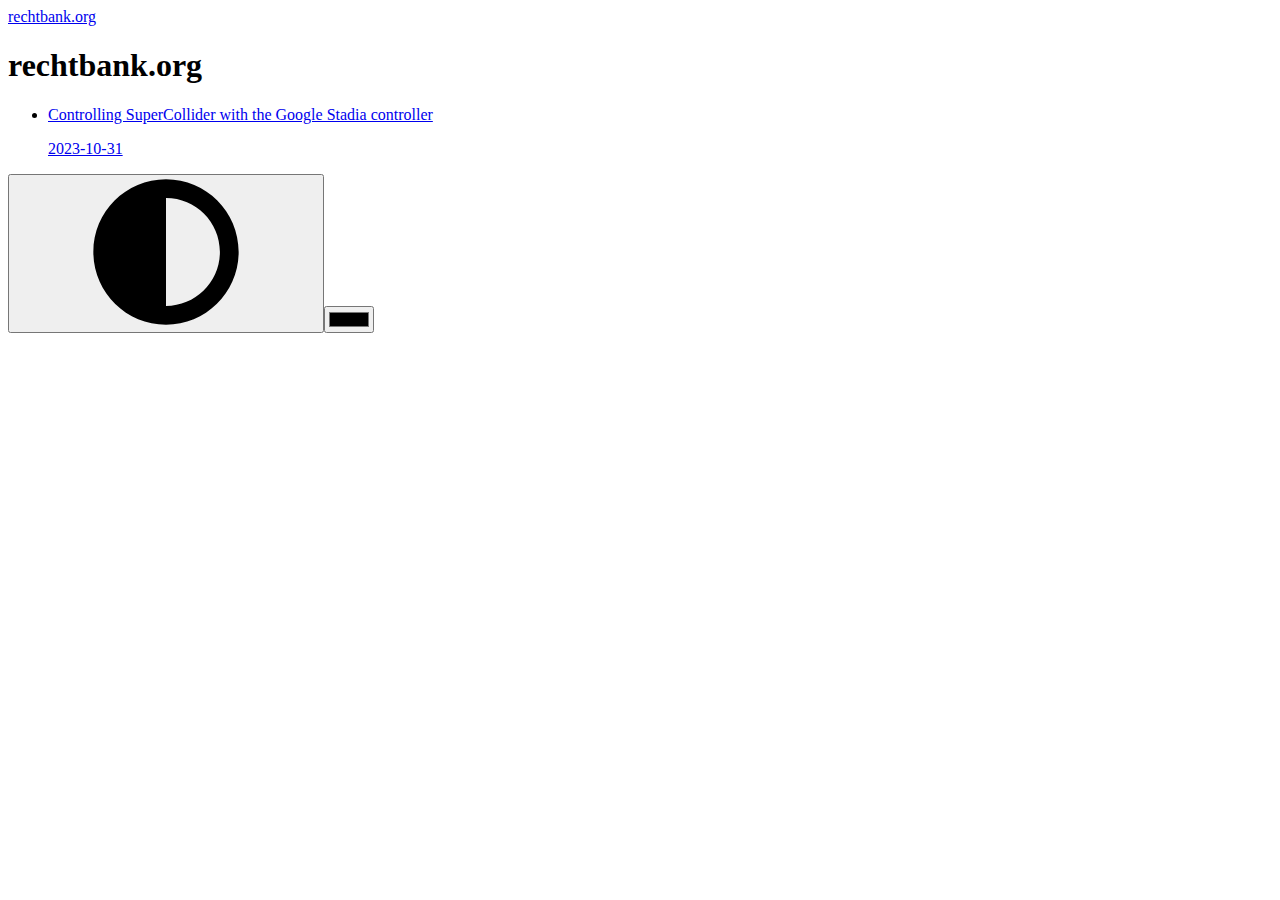
<file: index.html>
<!doctype html><html lang=en data-mode=light><head prefix="og: http://ogp.me/ns#"><meta charset=utf-8><meta name=viewport content="width=device-width,initial-scale=1"><meta name=generator content="Hugo 0.120.3"><meta name=theme content="Color Your World -- gitlab.com/rmaguiar/hugo-theme-color-your-world"><title>rechtbank.org</title>
<meta name=robots content="index follow"><meta property="og:site_name" content="rechtbank.org"><meta property="og:title" content="rechtbank.org"><meta property="og:url" content="https://rechtbank.org/"><meta property="og:type" content="website"><link rel=alternate type=application/rss+xml href=https://rechtbank.org/index.xml title=rechtbank.org><meta name=theme-color content="#222"><meta name=apple-mobile-web-app-capable content="yes"><meta name=apple-mobile-web-app-status-bar-style content="default"><script type=application/ld+json>{"@context":"https://schema.org","@type":"WebSite","url":"https://rechtbank.org","inLanguage":"en","name":"rechtbank.org","description":"","publisher":""}</script><link rel=stylesheet href=https://rechtbank.org/css/main.min.b150cc6f81019af72a304bebc491926a4a3823722366ae014ef294070cdb615e.css integrity="sha256-sVDMb4EBmvcqMEvrxJGSako4I3IjZq4BTvKUBwzbYV4=" crossorigin=anonymous><noscript><meta name=theme-color content="1dbc91" media="(prefers-color-scheme: dark)"><meta name=theme-color content="1f676b" media="(prefers-color-scheme: light)"><link rel=stylesheet href=https://rechtbank.org/css/noscript.min.c63aa197c1cdbb9146936f72b208955bb7257979da77fce3911555309716908d.css integrity="sha256-xjqhl8HNu5FGk29ysgiVW7cleXnad/zjkRVVMJcWkI0=" crossorigin=anonymous></noscript><link rel=preload href=/fonts/open-sans-v34-latin-700.woff2 as=font crossorigin=anonymous><link rel=preload href=/fonts/open-sans-v34-latin-italic.woff2 as=font crossorigin=anonymous><link rel=preload href=/fonts/open-sans-v34-latin-regular.woff2 as=font crossorigin=anonymous><link rel=preload href=/fonts/oswald-v29-latin-700.woff2 as=font crossorigin=anonymous><script src=https://rechtbank.org/js/main.e825f7044baffdc7a30a63e6a25f9fb77c953bb2609eb106c059c15274e099a5.js integrity="sha256-6CX3BEuv/cejCmPmol+ft3yVO7JgnrEGwFnBUnTgmaU=" crossorigin=anonymous></script></head><body><header><a href=/>rechtbank.org</a></header><div class=filler><main class=index><h1>rechtbank.org</h1><ul class=posts><li><a class=btn href=/posts/controlling-supercollider-with-the-google-stadia-controller/ title="Controlling SuperCollider with the Google Stadia controller (2023-10-31)"><p>Controlling SuperCollider with the Google Stadia controller</p><time datetime=2023-10-31>2023-10-31</time></a></li></ul></main></div><footer><div class=req-js><button class=outline-dashed title="Change to light/dark mode."><svg xmlns="http://www.w3.org/2000/svg" aria-hidden="true"><use xlink:href="/img/bundle.min.ae45e7a9a0a65150dd900a58f35fe84d.svg#adjust"/></svg></button><input class=outline-dashed type=color list=presets value=1f676b title="Change accent color." aria-label="Change accent color."><datalist id=presets><option value=1f676b><option value=1dbc91></datalist></div></footer></body></html>
</file>
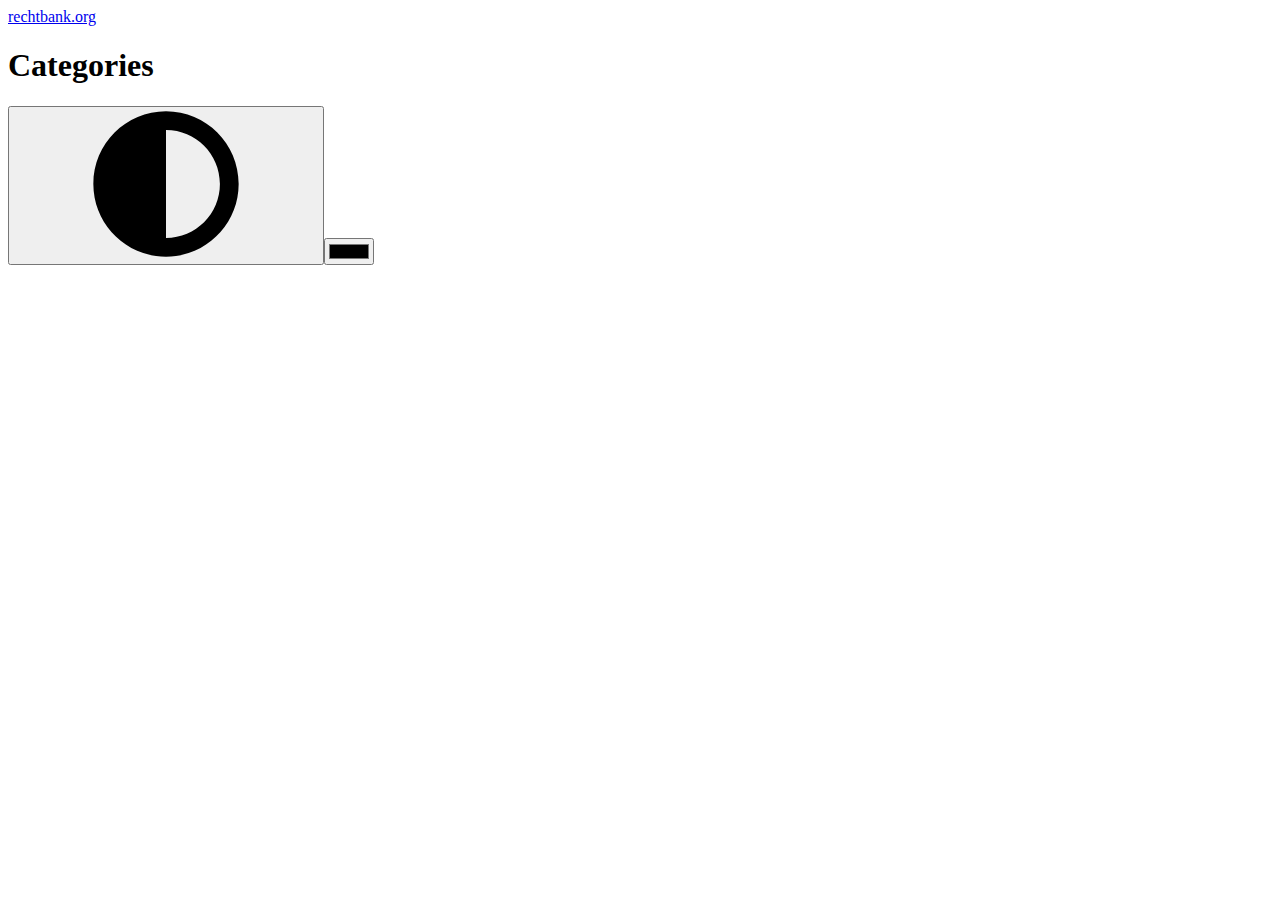
<file: categories/index.html>
<!doctype html><html lang=en data-mode=light><head prefix="og: http://ogp.me/ns#"><meta charset=utf-8><meta name=viewport content="width=device-width,initial-scale=1"><meta name=generator content="Hugo 0.120.3"><meta name=theme content="Color Your World -- gitlab.com/rmaguiar/hugo-theme-color-your-world"><title>Categories</title>
<meta name=description content="Page containing Categories."><meta name=robots content="index follow"><meta property="og:site_name" content="rechtbank.org"><meta property="og:title" content="Categories"><meta property="og:description" content="Page containing Categories."><meta property="og:url" content="https://rechtbank.org/categories/"><meta property="og:type" content="website"><link rel=alternate type=application/rss+xml href=https://rechtbank.org/categories/index.xml title=rechtbank.org><meta name=theme-color content="#222"><meta name=apple-mobile-web-app-capable content="yes"><meta name=apple-mobile-web-app-status-bar-style content="default"><script type=application/ld+json>{"@context":"https://schema.org","@type":"WebSite","url":"https://rechtbank.org","inLanguage":"en","name":"rechtbank.org","description":"","publisher":""}</script><link rel=stylesheet href=https://rechtbank.org/css/main.min.b150cc6f81019af72a304bebc491926a4a3823722366ae014ef294070cdb615e.css integrity="sha256-sVDMb4EBmvcqMEvrxJGSako4I3IjZq4BTvKUBwzbYV4=" crossorigin=anonymous><noscript><meta name=theme-color content="1dbc91" media="(prefers-color-scheme: dark)"><meta name=theme-color content="1f676b" media="(prefers-color-scheme: light)"><link rel=stylesheet href=https://rechtbank.org/css/noscript.min.c63aa197c1cdbb9146936f72b208955bb7257979da77fce3911555309716908d.css integrity="sha256-xjqhl8HNu5FGk29ysgiVW7cleXnad/zjkRVVMJcWkI0=" crossorigin=anonymous></noscript><link rel=preload href=/fonts/open-sans-v34-latin-700.woff2 as=font crossorigin=anonymous><link rel=preload href=/fonts/open-sans-v34-latin-italic.woff2 as=font crossorigin=anonymous><link rel=preload href=/fonts/open-sans-v34-latin-regular.woff2 as=font crossorigin=anonymous><link rel=preload href=/fonts/oswald-v29-latin-700.woff2 as=font crossorigin=anonymous><script src=https://rechtbank.org/js/main.e825f7044baffdc7a30a63e6a25f9fb77c953bb2609eb106c059c15274e099a5.js integrity="sha256-6CX3BEuv/cejCmPmol+ft3yVO7JgnrEGwFnBUnTgmaU=" crossorigin=anonymous></script></head><body><header><a href=/>rechtbank.org</a></header><div class=filler><main class=list><h1>Categories</h1><ul class=terms></ul></main></div><footer><div class=req-js><button class=outline-dashed title="Change to light/dark mode."><svg xmlns="http://www.w3.org/2000/svg" aria-hidden="true"><use xlink:href="/img/bundle.min.ae45e7a9a0a65150dd900a58f35fe84d.svg#adjust"/></svg></button><input class=outline-dashed type=color list=presets value=1f676b title="Change accent color." aria-label="Change accent color."><datalist id=presets><option value=1f676b><option value=1dbc91></datalist></div></footer></body></html>
</file>
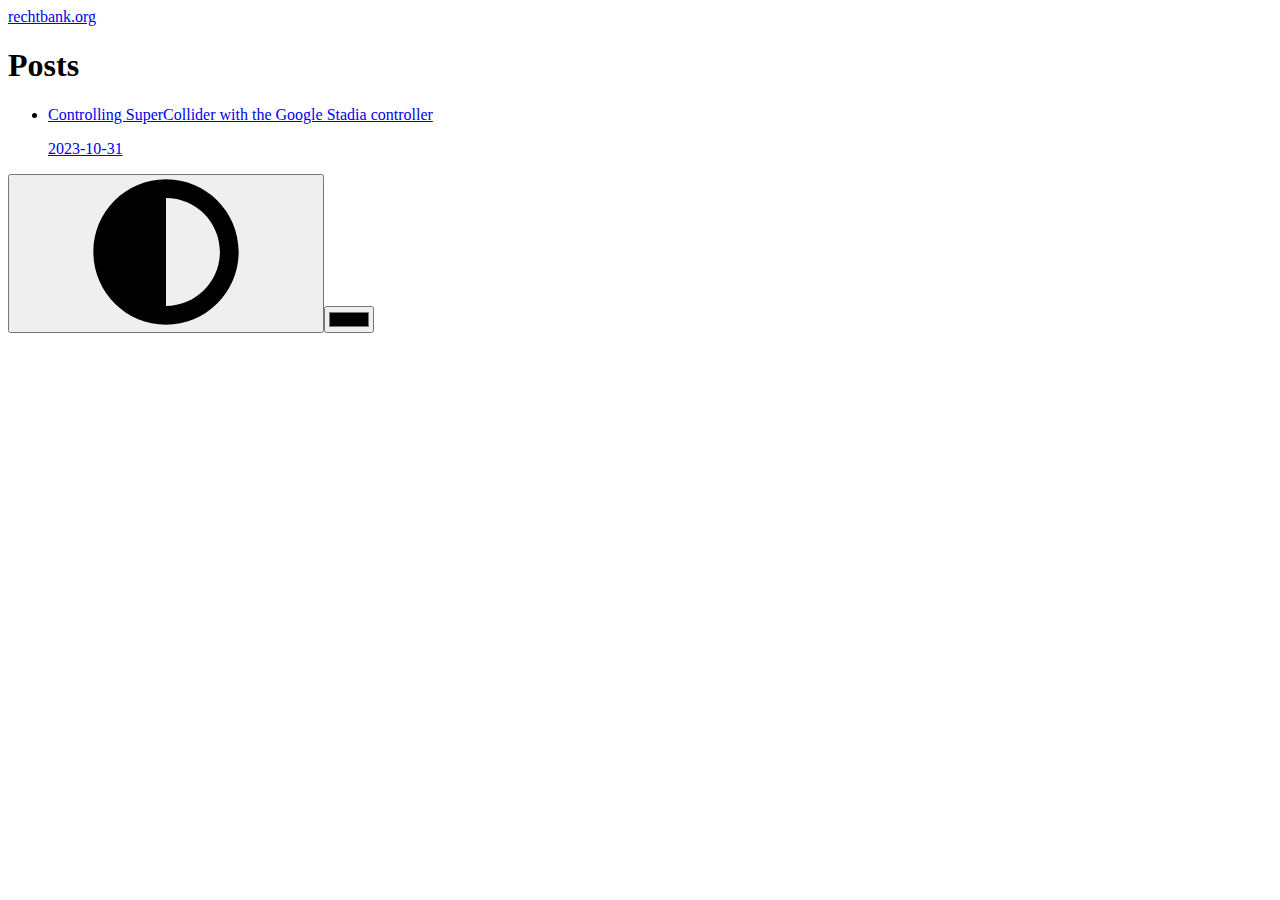
<file: posts/index.html>
<!doctype html><html lang=en data-mode=light><head prefix="og: http://ogp.me/ns#"><meta charset=utf-8><meta name=viewport content="width=device-width,initial-scale=1"><meta name=generator content="Hugo 0.120.3"><meta name=theme content="Color Your World -- gitlab.com/rmaguiar/hugo-theme-color-your-world"><title>Posts</title>
<meta name=robots content="index follow"><link rel=canonical href=https://rechtbank.org/posts/><meta property="og:site_name" content="rechtbank.org"><meta property="og:title" content="Posts"><meta property="og:url" content="https://rechtbank.org/posts/"><meta property="og:type" content="website"><link rel=alternate type=application/rss+xml href=https://rechtbank.org/posts/index.xml title=rechtbank.org><meta name=theme-color content="#222"><meta name=apple-mobile-web-app-capable content="yes"><meta name=apple-mobile-web-app-status-bar-style content="default"><script type=application/ld+json>{"@context":"https://schema.org","@type":"WebSite","url":"https://rechtbank.org","inLanguage":"en","name":"rechtbank.org","description":"","publisher":""}</script><link rel=stylesheet href=https://rechtbank.org/css/main.min.b150cc6f81019af72a304bebc491926a4a3823722366ae014ef294070cdb615e.css integrity="sha256-sVDMb4EBmvcqMEvrxJGSako4I3IjZq4BTvKUBwzbYV4=" crossorigin=anonymous><noscript><meta name=theme-color content="1dbc91" media="(prefers-color-scheme: dark)"><meta name=theme-color content="1f676b" media="(prefers-color-scheme: light)"><link rel=stylesheet href=https://rechtbank.org/css/noscript.min.c63aa197c1cdbb9146936f72b208955bb7257979da77fce3911555309716908d.css integrity="sha256-xjqhl8HNu5FGk29ysgiVW7cleXnad/zjkRVVMJcWkI0=" crossorigin=anonymous></noscript><link rel=preload href=/fonts/open-sans-v34-latin-700.woff2 as=font crossorigin=anonymous><link rel=preload href=/fonts/open-sans-v34-latin-italic.woff2 as=font crossorigin=anonymous><link rel=preload href=/fonts/open-sans-v34-latin-regular.woff2 as=font crossorigin=anonymous><link rel=preload href=/fonts/oswald-v29-latin-700.woff2 as=font crossorigin=anonymous><script src=https://rechtbank.org/js/main.e825f7044baffdc7a30a63e6a25f9fb77c953bb2609eb106c059c15274e099a5.js integrity="sha256-6CX3BEuv/cejCmPmol+ft3yVO7JgnrEGwFnBUnTgmaU=" crossorigin=anonymous></script></head><body><header><a href=/>rechtbank.org</a></header><div class=filler><main class=list><h1>Posts</h1><ul class=posts><li><a class=btn href=/posts/controlling-supercollider-with-the-google-stadia-controller/ title="Controlling SuperCollider with the Google Stadia controller (2023-10-31)"><p>Controlling SuperCollider with the Google Stadia controller</p><time datetime=2023-10-31>2023-10-31</time></a></li></ul></main></div><footer><div class=req-js><button class=outline-dashed title="Change to light/dark mode."><svg xmlns="http://www.w3.org/2000/svg" aria-hidden="true"><use xlink:href="/img/bundle.min.ae45e7a9a0a65150dd900a58f35fe84d.svg#adjust"/></svg></button><input class=outline-dashed type=color list=presets value=1f676b title="Change accent color." aria-label="Change accent color."><datalist id=presets><option value=1f676b><option value=1dbc91></datalist></div></footer></body></html>
</file>
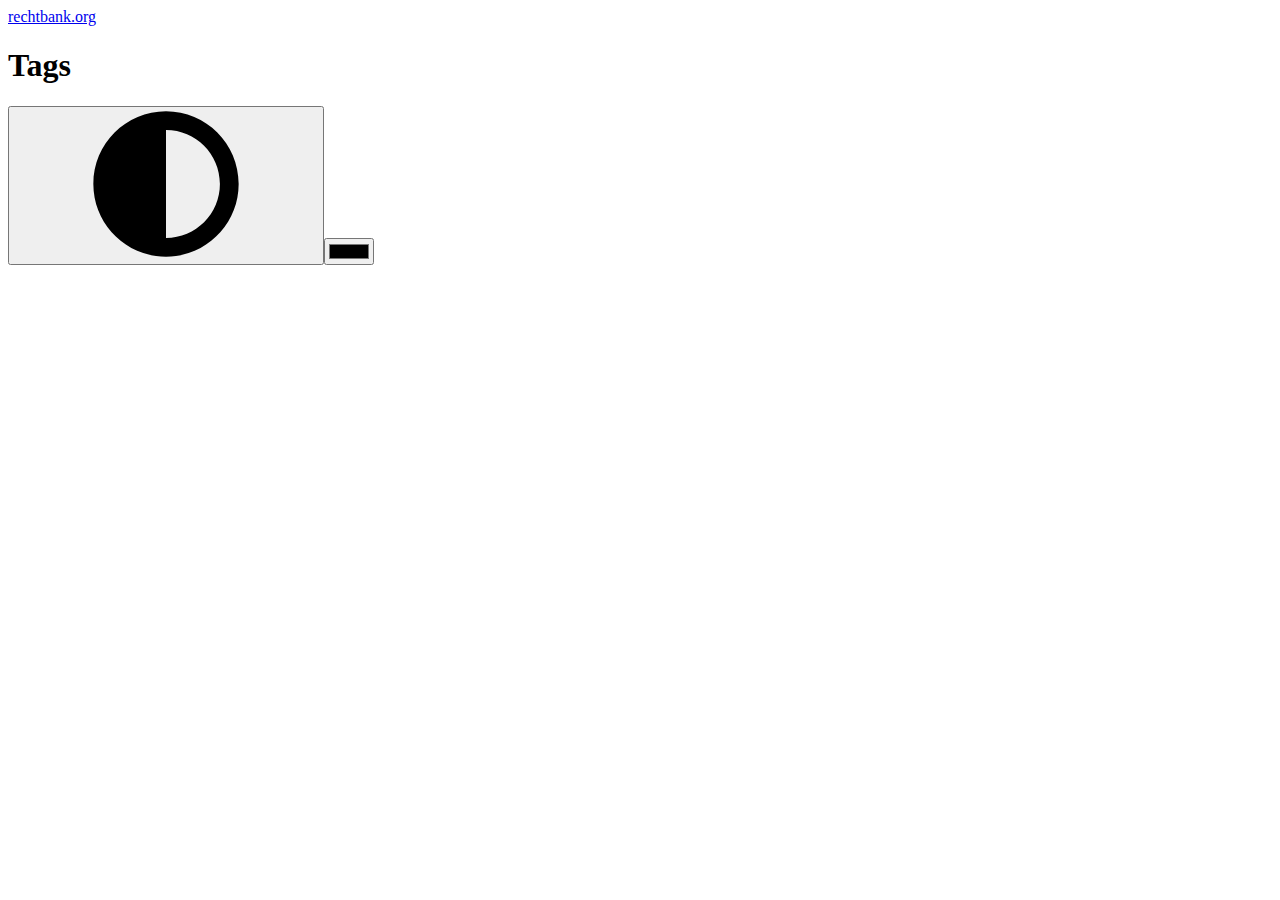
<file: tags/index.html>
<!doctype html><html lang=en data-mode=light><head prefix="og: http://ogp.me/ns#"><meta charset=utf-8><meta name=viewport content="width=device-width,initial-scale=1"><meta name=generator content="Hugo 0.120.3"><meta name=theme content="Color Your World -- gitlab.com/rmaguiar/hugo-theme-color-your-world"><title>Tags</title>
<meta name=description content="Page containing Tags."><meta name=robots content="index follow"><meta property="og:site_name" content="rechtbank.org"><meta property="og:title" content="Tags"><meta property="og:description" content="Page containing Tags."><meta property="og:url" content="https://rechtbank.org/tags/"><meta property="og:type" content="website"><link rel=alternate type=application/rss+xml href=https://rechtbank.org/tags/index.xml title=rechtbank.org><meta name=theme-color content="#222"><meta name=apple-mobile-web-app-capable content="yes"><meta name=apple-mobile-web-app-status-bar-style content="default"><script type=application/ld+json>{"@context":"https://schema.org","@type":"WebSite","url":"https://rechtbank.org","inLanguage":"en","name":"rechtbank.org","description":"","publisher":""}</script><link rel=stylesheet href=https://rechtbank.org/css/main.min.b150cc6f81019af72a304bebc491926a4a3823722366ae014ef294070cdb615e.css integrity="sha256-sVDMb4EBmvcqMEvrxJGSako4I3IjZq4BTvKUBwzbYV4=" crossorigin=anonymous><noscript><meta name=theme-color content="1dbc91" media="(prefers-color-scheme: dark)"><meta name=theme-color content="1f676b" media="(prefers-color-scheme: light)"><link rel=stylesheet href=https://rechtbank.org/css/noscript.min.c63aa197c1cdbb9146936f72b208955bb7257979da77fce3911555309716908d.css integrity="sha256-xjqhl8HNu5FGk29ysgiVW7cleXnad/zjkRVVMJcWkI0=" crossorigin=anonymous></noscript><link rel=preload href=/fonts/open-sans-v34-latin-700.woff2 as=font crossorigin=anonymous><link rel=preload href=/fonts/open-sans-v34-latin-italic.woff2 as=font crossorigin=anonymous><link rel=preload href=/fonts/open-sans-v34-latin-regular.woff2 as=font crossorigin=anonymous><link rel=preload href=/fonts/oswald-v29-latin-700.woff2 as=font crossorigin=anonymous><script src=https://rechtbank.org/js/main.e825f7044baffdc7a30a63e6a25f9fb77c953bb2609eb106c059c15274e099a5.js integrity="sha256-6CX3BEuv/cejCmPmol+ft3yVO7JgnrEGwFnBUnTgmaU=" crossorigin=anonymous></script></head><body><header><a href=/>rechtbank.org</a></header><div class=filler><main class=list><h1>Tags</h1><ul class=terms></ul></main></div><footer><div class=req-js><button class=outline-dashed title="Change to light/dark mode."><svg xmlns="http://www.w3.org/2000/svg" aria-hidden="true"><use xlink:href="/img/bundle.min.ae45e7a9a0a65150dd900a58f35fe84d.svg#adjust"/></svg></button><input class=outline-dashed type=color list=presets value=1f676b title="Change accent color." aria-label="Change accent color."><datalist id=presets><option value=1f676b><option value=1dbc91></datalist></div></footer></body></html>
</file>
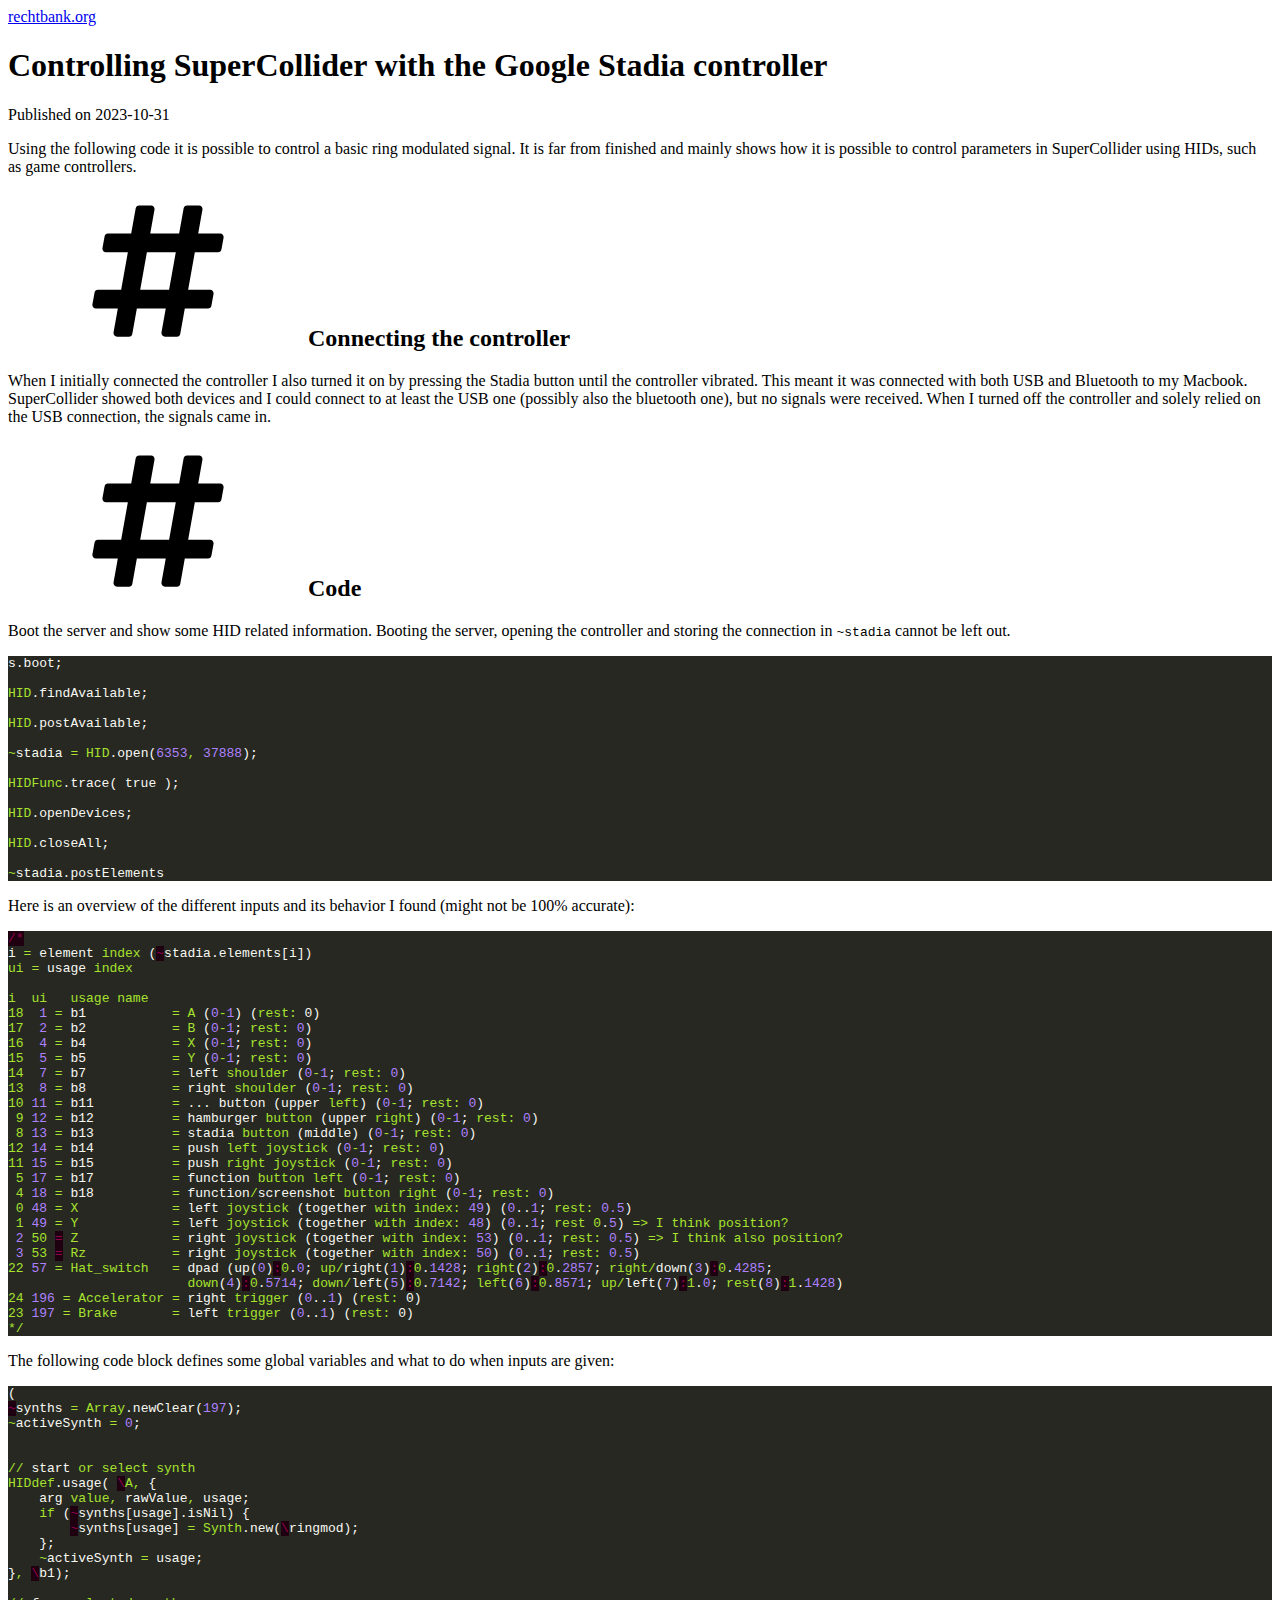
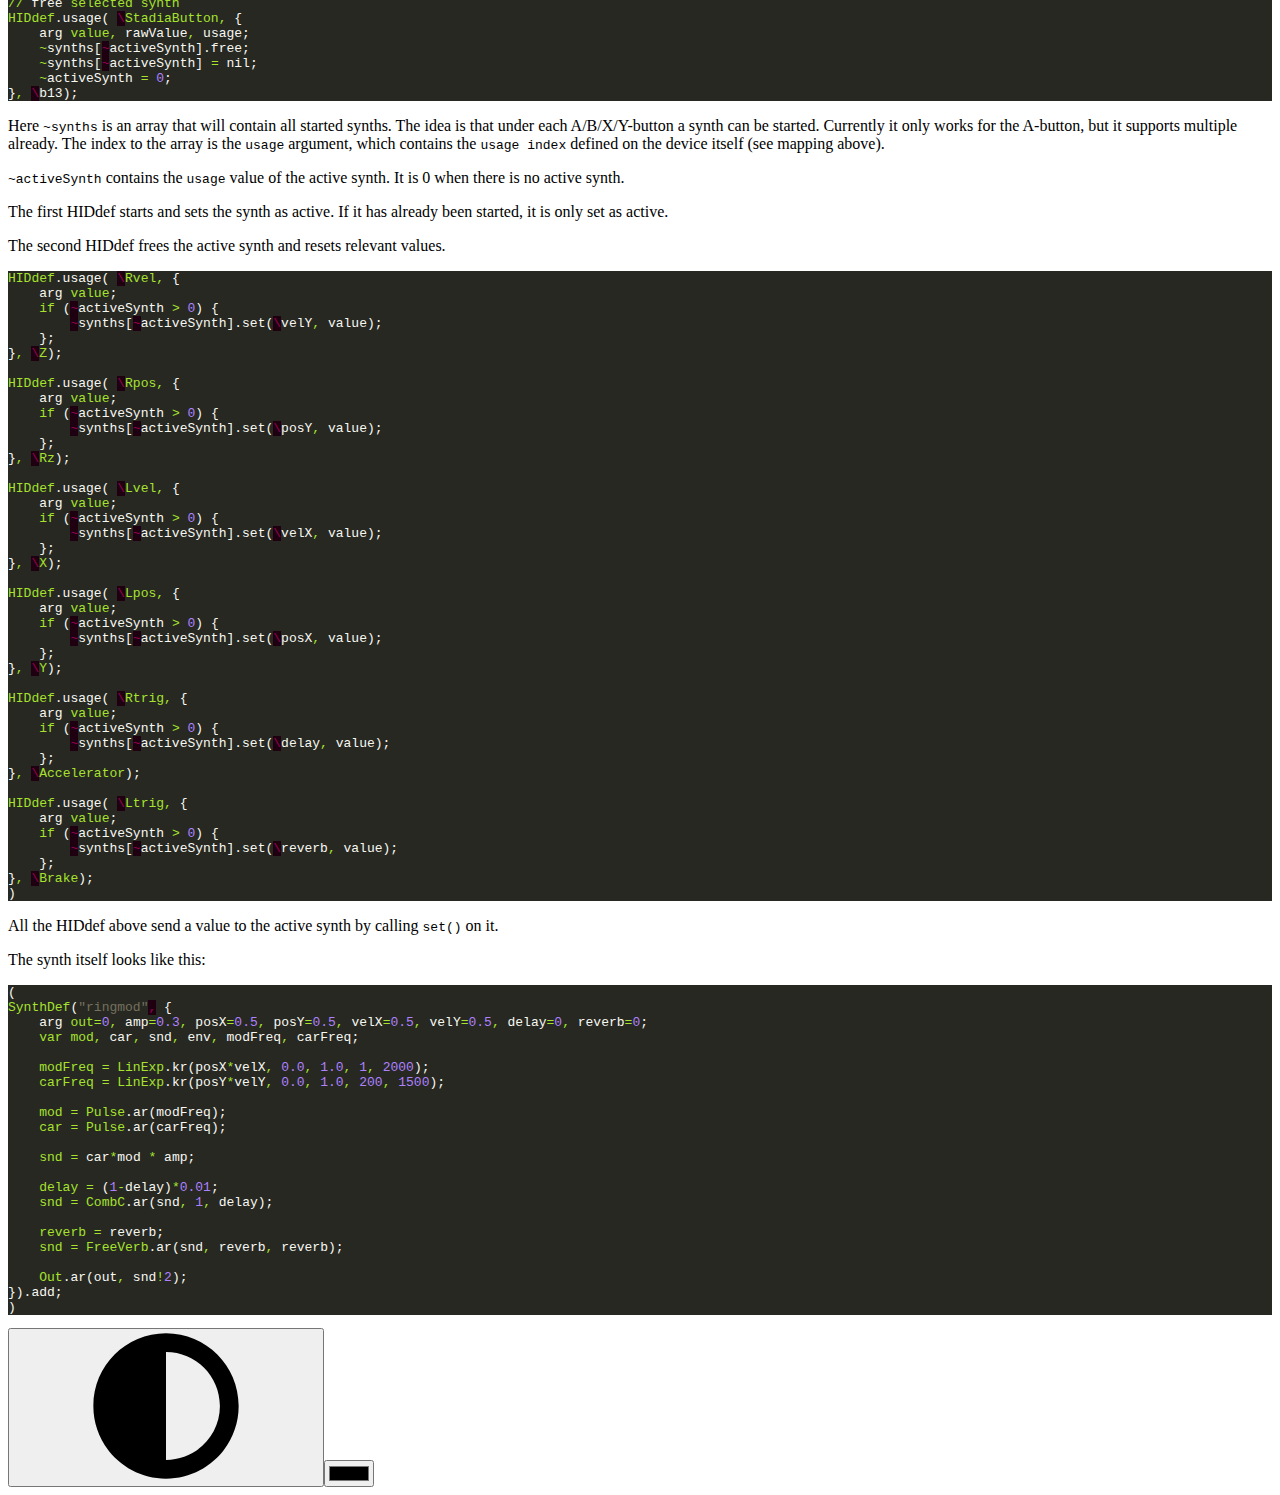
<file: posts/controlling-supercollider-with-the-google-stadia-controller/index.html>
<!doctype html><html lang=en data-mode=light><head prefix="og: http://ogp.me/ns#"><meta charset=utf-8><meta name=viewport content="width=device-width,initial-scale=1"><meta name=generator content="Hugo 0.120.3"><meta name=theme content="Color Your World -- gitlab.com/rmaguiar/hugo-theme-color-your-world"><title>Controlling SuperCollider with the Google Stadia controller</title>
<meta name=robots content="index follow"><link rel=canonical href=https://rechtbank.org/posts/controlling-supercollider-with-the-google-stadia-controller/><meta property="og:site_name" content="rechtbank.org"><meta property="og:title" content="Controlling SuperCollider with the Google Stadia controller"><meta property="og:url" content="https://rechtbank.org/posts/controlling-supercollider-with-the-google-stadia-controller/"><meta property="og:type" content="article"><meta property="article:published_time" content="2023-10-31"><meta property="article:modified_time" content="2023-10-31"><meta property="og:updated_time" content="2023-10-31"><meta name=theme-color content="#222"><meta name=apple-mobile-web-app-capable content="yes"><meta name=apple-mobile-web-app-status-bar-style content="default"><script type=application/ld+json>{"@context":"https://schema.org","@type":"Article","mainEntityOfPage":{"@type":"WebSite","@id":"https://rechtbank.org"},"headline":"Controlling SuperCollider with the Google Stadia controller","description":"","url":"https://rechtbank.org/posts/controlling-supercollider-with-the-google-stadia-controller/","inLanguage":"en","datePublished":"2023-10-31","dateModified":"2023-10-31","wordCount":"773","publisher":{"@type":"Person","name":""},"author":{"@type":"Person","name":""}}</script><link rel=stylesheet href=https://rechtbank.org/css/main.min.b150cc6f81019af72a304bebc491926a4a3823722366ae014ef294070cdb615e.css integrity="sha256-sVDMb4EBmvcqMEvrxJGSako4I3IjZq4BTvKUBwzbYV4=" crossorigin=anonymous><noscript><meta name=theme-color content="1dbc91" media="(prefers-color-scheme: dark)"><meta name=theme-color content="1f676b" media="(prefers-color-scheme: light)"><link rel=stylesheet href=https://rechtbank.org/css/noscript.min.c63aa197c1cdbb9146936f72b208955bb7257979da77fce3911555309716908d.css integrity="sha256-xjqhl8HNu5FGk29ysgiVW7cleXnad/zjkRVVMJcWkI0=" crossorigin=anonymous></noscript><link rel=preload href=/fonts/open-sans-v34-latin-700.woff2 as=font crossorigin=anonymous><link rel=preload href=/fonts/open-sans-v34-latin-italic.woff2 as=font crossorigin=anonymous><link rel=preload href=/fonts/open-sans-v34-latin-regular.woff2 as=font crossorigin=anonymous><link rel=preload href=/fonts/oswald-v29-latin-700.woff2 as=font crossorigin=anonymous><script src=https://rechtbank.org/js/main.e825f7044baffdc7a30a63e6a25f9fb77c953bb2609eb106c059c15274e099a5.js integrity="sha256-6CX3BEuv/cejCmPmol+ft3yVO7JgnrEGwFnBUnTgmaU=" crossorigin=anonymous></script></head><body><header><a href=/>rechtbank.org</a></header><div class=filler><main><article><header><h1>Controlling SuperCollider with the Google Stadia controller</h1><p>Published on <time datetime=2023-10-31>2023-10-31</time></p></header><p>Using the following code it is possible to control a basic ring modulated signal. It is far from finished and mainly shows how it is possible to control parameters in SuperCollider using HIDs, such as game controllers.</p><h2 id=connecting-the-controller><a class=anchor href=#connecting-the-controller title='Anchor for: Connecting the controller.'><svg aria-hidden="true"><use xlink:href="/img/bundle.min.ae45e7a9a0a65150dd900a58f35fe84d.svg#hashtag"/></svg></a>Connecting the controller</h2><p>When I initially connected the controller I also turned it on by pressing the Stadia button until the controller vibrated. This meant it was connected with both USB and Bluetooth to my Macbook. SuperCollider showed both devices and I could connect to at least the USB one (possibly also the bluetooth one), but no signals were received. When I turned off the controller and solely relied on the USB connection, the signals came in.</p><h2 id=code><a class=anchor href=#code title='Anchor for: Code.'><svg aria-hidden="true"><use xlink:href="/img/bundle.min.ae45e7a9a0a65150dd900a58f35fe84d.svg#hashtag"/></svg></a>Code</h2><p>Boot the server and show some HID related information. Booting the server, opening the controller and storing the connection in <code>~stadia</code> cannot be left out.</p><div class=highlight><pre tabindex=0 style=color:#f8f8f2;background-color:#272822;-moz-tab-size:4;-o-tab-size:4;tab-size:4><code class=language-st data-lang=st><span style=display:flex><span>s.boot;
</span></span><span style=display:flex><span>
</span></span><span style=display:flex><span><span style=color:#a6e22e>HID</span>.findAvailable;
</span></span><span style=display:flex><span>
</span></span><span style=display:flex><span><span style=color:#a6e22e>HID</span>.postAvailable;
</span></span><span style=display:flex><span>
</span></span><span style=display:flex><span><span style=color:#a6e22e>~</span>stadia <span style=color:#a6e22e>=</span> <span style=color:#a6e22e>HID</span>.open(<span style=color:#ae81ff>6353</span><span style=color:#a6e22e>,</span> <span style=color:#ae81ff>37888</span>);
</span></span><span style=display:flex><span>
</span></span><span style=display:flex><span><span style=color:#a6e22e>HIDFunc</span>.trace( true );
</span></span><span style=display:flex><span>
</span></span><span style=display:flex><span><span style=color:#a6e22e>HID</span>.openDevices;
</span></span><span style=display:flex><span>
</span></span><span style=display:flex><span><span style=color:#a6e22e>HID</span>.closeAll;
</span></span><span style=display:flex><span>
</span></span><span style=display:flex><span><span style=color:#a6e22e>~</span>stadia.postElements
</span></span></code></pre></div><p>Here is an overview of the different inputs and its behavior I found (might not be 100% accurate):</p><div class=highlight><pre tabindex=0 style=color:#f8f8f2;background-color:#272822;-moz-tab-size:4;-o-tab-size:4;tab-size:4><code class=language-st data-lang=st><span style=display:flex><span><span style=color:#960050;background-color:#1e0010>/*</span>
</span></span><span style=display:flex><span>i <span style=color:#a6e22e>=</span> element <span style=color:#a6e22e>index</span> (<span style=color:#960050;background-color:#1e0010>~</span>stadia.elements[i])
</span></span><span style=display:flex><span><span style=color:#a6e22e>ui</span> <span style=color:#a6e22e>=</span> usage <span style=color:#a6e22e>index</span>
</span></span><span style=display:flex><span>
</span></span><span style=display:flex><span><span style=color:#a6e22e>i</span>  <span style=color:#a6e22e>ui</span>   <span style=color:#a6e22e>usage</span> <span style=color:#a6e22e>name</span>
</span></span><span style=display:flex><span><span style=color:#a6e22e>18</span>  <span style=color:#ae81ff>1</span> <span style=color:#a6e22e>=</span> b1           <span style=color:#a6e22e>=</span> <span style=color:#a6e22e>A</span> (<span style=color:#ae81ff>0</span><span style=color:#a6e22e>-</span><span style=color:#ae81ff>1</span>) (<span style=color:#a6e22e>rest:</span> 0)
</span></span><span style=display:flex><span><span style=color:#a6e22e>17</span>  <span style=color:#ae81ff>2</span> <span style=color:#a6e22e>=</span> b2           <span style=color:#a6e22e>=</span> <span style=color:#a6e22e>B</span> (<span style=color:#ae81ff>0</span><span style=color:#a6e22e>-</span><span style=color:#ae81ff>1</span>; <span style=color:#a6e22e>rest:</span> <span style=color:#ae81ff>0</span>)
</span></span><span style=display:flex><span><span style=color:#a6e22e>16</span>  <span style=color:#ae81ff>4</span> <span style=color:#a6e22e>=</span> b4           <span style=color:#a6e22e>=</span> <span style=color:#a6e22e>X</span> (<span style=color:#ae81ff>0</span><span style=color:#a6e22e>-</span><span style=color:#ae81ff>1</span>; <span style=color:#a6e22e>rest:</span> <span style=color:#ae81ff>0</span>)
</span></span><span style=display:flex><span><span style=color:#a6e22e>15</span>  <span style=color:#ae81ff>5</span> <span style=color:#a6e22e>=</span> b5           <span style=color:#a6e22e>=</span> <span style=color:#a6e22e>Y</span> (<span style=color:#ae81ff>0</span><span style=color:#a6e22e>-</span><span style=color:#ae81ff>1</span>; <span style=color:#a6e22e>rest:</span> <span style=color:#ae81ff>0</span>)
</span></span><span style=display:flex><span><span style=color:#a6e22e>14</span>  <span style=color:#ae81ff>7</span> <span style=color:#a6e22e>=</span> b7           <span style=color:#a6e22e>=</span> left <span style=color:#a6e22e>shoulder</span> (<span style=color:#ae81ff>0</span><span style=color:#a6e22e>-</span><span style=color:#ae81ff>1</span>; <span style=color:#a6e22e>rest:</span> <span style=color:#ae81ff>0</span>)
</span></span><span style=display:flex><span><span style=color:#a6e22e>13</span>  <span style=color:#ae81ff>8</span> <span style=color:#a6e22e>=</span> b8           <span style=color:#a6e22e>=</span> right <span style=color:#a6e22e>shoulder</span> (<span style=color:#ae81ff>0</span><span style=color:#a6e22e>-</span><span style=color:#ae81ff>1</span>; <span style=color:#a6e22e>rest:</span> <span style=color:#ae81ff>0</span>)
</span></span><span style=display:flex><span><span style=color:#a6e22e>10</span> <span style=color:#ae81ff>11</span> <span style=color:#a6e22e>=</span> b11          <span style=color:#a6e22e>=</span> ... button (upper <span style=color:#a6e22e>left</span>) (<span style=color:#ae81ff>0</span><span style=color:#a6e22e>-</span><span style=color:#ae81ff>1</span>; <span style=color:#a6e22e>rest:</span> <span style=color:#ae81ff>0</span>)
</span></span><span style=display:flex><span> <span style=color:#a6e22e>9</span> <span style=color:#ae81ff>12</span> <span style=color:#a6e22e>=</span> b12          <span style=color:#a6e22e>=</span> hamburger <span style=color:#a6e22e>button</span> (upper <span style=color:#a6e22e>right</span>) (<span style=color:#ae81ff>0</span><span style=color:#a6e22e>-</span><span style=color:#ae81ff>1</span>; <span style=color:#a6e22e>rest:</span> <span style=color:#ae81ff>0</span>)
</span></span><span style=display:flex><span> <span style=color:#a6e22e>8</span> <span style=color:#ae81ff>13</span> <span style=color:#a6e22e>=</span> b13          <span style=color:#a6e22e>=</span> stadia <span style=color:#a6e22e>button</span> (middle) (<span style=color:#ae81ff>0</span><span style=color:#a6e22e>-</span><span style=color:#ae81ff>1</span>; <span style=color:#a6e22e>rest:</span> <span style=color:#ae81ff>0</span>)
</span></span><span style=display:flex><span><span style=color:#a6e22e>12</span> <span style=color:#ae81ff>14</span> <span style=color:#a6e22e>=</span> b14          <span style=color:#a6e22e>=</span> push <span style=color:#a6e22e>left</span> <span style=color:#a6e22e>joystick</span> (<span style=color:#ae81ff>0</span><span style=color:#a6e22e>-</span><span style=color:#ae81ff>1</span>; <span style=color:#a6e22e>rest:</span> <span style=color:#ae81ff>0</span>)
</span></span><span style=display:flex><span><span style=color:#a6e22e>11</span> <span style=color:#ae81ff>15</span> <span style=color:#a6e22e>=</span> b15          <span style=color:#a6e22e>=</span> push <span style=color:#a6e22e>right</span> <span style=color:#a6e22e>joystick</span> (<span style=color:#ae81ff>0</span><span style=color:#a6e22e>-</span><span style=color:#ae81ff>1</span>; <span style=color:#a6e22e>rest:</span> <span style=color:#ae81ff>0</span>)
</span></span><span style=display:flex><span> <span style=color:#a6e22e>5</span> <span style=color:#ae81ff>17</span> <span style=color:#a6e22e>=</span> b17          <span style=color:#a6e22e>=</span> function <span style=color:#a6e22e>button</span> <span style=color:#a6e22e>left</span> (<span style=color:#ae81ff>0</span><span style=color:#a6e22e>-</span><span style=color:#ae81ff>1</span>; <span style=color:#a6e22e>rest:</span> <span style=color:#ae81ff>0</span>)
</span></span><span style=display:flex><span> <span style=color:#a6e22e>4</span> <span style=color:#ae81ff>18</span> <span style=color:#a6e22e>=</span> b18          <span style=color:#a6e22e>=</span> function<span style=color:#a6e22e>/</span>screenshot <span style=color:#a6e22e>button</span> <span style=color:#a6e22e>right</span> (<span style=color:#ae81ff>0</span><span style=color:#a6e22e>-</span><span style=color:#ae81ff>1</span>; <span style=color:#a6e22e>rest:</span> <span style=color:#ae81ff>0</span>)
</span></span><span style=display:flex><span> <span style=color:#a6e22e>0</span> <span style=color:#ae81ff>48</span> <span style=color:#a6e22e>=</span> <span style=color:#a6e22e>X</span>            <span style=color:#a6e22e>=</span> left <span style=color:#a6e22e>joystick</span> (together <span style=color:#a6e22e>with</span> <span style=color:#a6e22e>index:</span> <span style=color:#ae81ff>49</span>) (<span style=color:#ae81ff>0</span>..<span style=color:#ae81ff>1</span>; <span style=color:#a6e22e>rest:</span> <span style=color:#ae81ff>0.5</span>)
</span></span><span style=display:flex><span> <span style=color:#a6e22e>1</span> <span style=color:#ae81ff>49</span> <span style=color:#a6e22e>=</span> <span style=color:#a6e22e>Y</span>            <span style=color:#a6e22e>=</span> left <span style=color:#a6e22e>joystick</span> (together <span style=color:#a6e22e>with</span> <span style=color:#a6e22e>index:</span> <span style=color:#ae81ff>48</span>) (<span style=color:#ae81ff>0</span>..<span style=color:#ae81ff>1</span>; <span style=color:#a6e22e>rest</span> <span style=color:#a6e22e>0</span>.<span style=color:#ae81ff>5</span>) <span style=color:#a6e22e>=&gt;</span> <span style=color:#a6e22e>I</span> <span style=color:#a6e22e>think</span> <span style=color:#a6e22e>position?</span>
</span></span><span style=display:flex><span> <span style=color:#ae81ff>2</span> <span style=color:#a6e22e>50</span> <span style=color:#960050;background-color:#1e0010>=</span> <span style=color:#a6e22e>Z</span>            <span style=color:#a6e22e>=</span> right <span style=color:#a6e22e>joystick</span> (together <span style=color:#a6e22e>with</span> <span style=color:#a6e22e>index:</span> <span style=color:#ae81ff>53</span>) (<span style=color:#ae81ff>0</span>..<span style=color:#ae81ff>1</span>; <span style=color:#a6e22e>rest:</span> <span style=color:#ae81ff>0.5</span>) <span style=color:#a6e22e>=&gt;</span> <span style=color:#a6e22e>I</span> <span style=color:#a6e22e>think</span> <span style=color:#a6e22e>also</span> <span style=color:#a6e22e>position?</span>
</span></span><span style=display:flex><span> <span style=color:#ae81ff>3</span> <span style=color:#a6e22e>53</span> <span style=color:#960050;background-color:#1e0010>=</span> <span style=color:#a6e22e>Rz</span>           <span style=color:#a6e22e>=</span> right <span style=color:#a6e22e>joystick</span> (together <span style=color:#a6e22e>with</span> <span style=color:#a6e22e>index:</span> <span style=color:#ae81ff>50</span>) (<span style=color:#ae81ff>0</span>..<span style=color:#ae81ff>1</span>; <span style=color:#a6e22e>rest:</span> <span style=color:#ae81ff>0.5</span>)
</span></span><span style=display:flex><span><span style=color:#a6e22e>22</span> <span style=color:#ae81ff>57</span> <span style=color:#a6e22e>=</span> <span style=color:#a6e22e>Hat_switch</span>   <span style=color:#a6e22e>=</span> dpad (up(<span style=color:#ae81ff>0</span>)<span style=color:#960050;background-color:#1e0010>:</span><span style=color:#a6e22e>0</span>.<span style=color:#ae81ff>0</span>; <span style=color:#a6e22e>up/</span>right(<span style=color:#ae81ff>1</span>)<span style=color:#960050;background-color:#1e0010>:</span><span style=color:#a6e22e>0</span>.<span style=color:#ae81ff>1428</span>; <span style=color:#a6e22e>right</span>(<span style=color:#ae81ff>2</span>)<span style=color:#960050;background-color:#1e0010>:</span><span style=color:#a6e22e>0</span>.<span style=color:#ae81ff>2857</span>; <span style=color:#a6e22e>right/</span>down(<span style=color:#ae81ff>3</span>)<span style=color:#960050;background-color:#1e0010>:</span><span style=color:#a6e22e>0</span>.<span style=color:#ae81ff>4285</span>;
</span></span><span style=display:flex><span>                       <span style=color:#a6e22e>down</span>(<span style=color:#ae81ff>4</span>)<span style=color:#960050;background-color:#1e0010>:</span><span style=color:#a6e22e>0</span>.<span style=color:#ae81ff>5714</span>; <span style=color:#a6e22e>down/</span>left(<span style=color:#ae81ff>5</span>)<span style=color:#960050;background-color:#1e0010>:</span><span style=color:#a6e22e>0</span>.<span style=color:#ae81ff>7142</span>; <span style=color:#a6e22e>left</span>(<span style=color:#ae81ff>6</span>)<span style=color:#960050;background-color:#1e0010>:</span><span style=color:#a6e22e>0</span>.<span style=color:#ae81ff>8571</span>; <span style=color:#a6e22e>up/</span>left(<span style=color:#ae81ff>7</span>)<span style=color:#960050;background-color:#1e0010>:</span><span style=color:#a6e22e>1</span>.<span style=color:#ae81ff>0</span>; <span style=color:#a6e22e>rest</span>(<span style=color:#ae81ff>8</span>)<span style=color:#960050;background-color:#1e0010>:</span><span style=color:#a6e22e>1</span>.<span style=color:#ae81ff>1428</span>)
</span></span><span style=display:flex><span><span style=color:#a6e22e>24</span> <span style=color:#ae81ff>196</span> <span style=color:#a6e22e>=</span> <span style=color:#a6e22e>Accelerator</span> <span style=color:#a6e22e>=</span> right <span style=color:#a6e22e>trigger</span> (<span style=color:#ae81ff>0</span>..<span style=color:#ae81ff>1</span>) (<span style=color:#a6e22e>rest:</span> 0)
</span></span><span style=display:flex><span><span style=color:#a6e22e>23</span> <span style=color:#ae81ff>197</span> <span style=color:#a6e22e>=</span> <span style=color:#a6e22e>Brake</span>       <span style=color:#a6e22e>=</span> left <span style=color:#a6e22e>trigger</span> (<span style=color:#ae81ff>0</span>..<span style=color:#ae81ff>1</span>) (<span style=color:#a6e22e>rest:</span> 0)
</span></span><span style=display:flex><span><span style=color:#a6e22e>*/</span>
</span></span></code></pre></div><p>The following code block defines some global variables and what to do when inputs are given:</p><div class=highlight><pre tabindex=0 style=color:#f8f8f2;background-color:#272822;-moz-tab-size:4;-o-tab-size:4;tab-size:4><code class=language-st data-lang=st><span style=display:flex><span>(
</span></span><span style=display:flex><span><span style=color:#960050;background-color:#1e0010>~</span>synths <span style=color:#a6e22e>=</span> <span style=color:#a6e22e>Array</span>.newClear(<span style=color:#ae81ff>197</span>);
</span></span><span style=display:flex><span><span style=color:#a6e22e>~</span>activeSynth <span style=color:#a6e22e>=</span> <span style=color:#ae81ff>0</span>;
</span></span><span style=display:flex><span>
</span></span><span style=display:flex><span>
</span></span><span style=display:flex><span><span style=color:#a6e22e>//</span> start <span style=color:#a6e22e>or</span> <span style=color:#a6e22e>select</span> <span style=color:#a6e22e>synth</span>
</span></span><span style=display:flex><span><span style=color:#a6e22e>HIDdef</span>.usage( <span style=color:#960050;background-color:#1e0010>\</span><span style=color:#a6e22e>A</span><span style=color:#a6e22e>,</span> {
</span></span><span style=display:flex><span>	arg <span style=color:#a6e22e>value,</span> rawValue<span style=color:#a6e22e>,</span> usage;
</span></span><span style=display:flex><span>	<span style=color:#a6e22e>if</span> (<span style=color:#960050;background-color:#1e0010>~</span>synths[usage].isNil) {
</span></span><span style=display:flex><span>		<span style=color:#960050;background-color:#1e0010>~</span>synths[usage] <span style=color:#a6e22e>=</span> <span style=color:#a6e22e>Synth</span>.new(<span style=color:#960050;background-color:#1e0010>\</span>ringmod);
</span></span><span style=display:flex><span>	};
</span></span><span style=display:flex><span>	<span style=color:#a6e22e>~</span>activeSynth <span style=color:#a6e22e>=</span> usage;
</span></span><span style=display:flex><span>}<span style=color:#a6e22e>,</span> <span style=color:#960050;background-color:#1e0010>\</span>b1);
</span></span><span style=display:flex><span>
</span></span><span style=display:flex><span><span style=color:#a6e22e>//</span> free <span style=color:#a6e22e>selected</span> <span style=color:#a6e22e>synth</span>
</span></span><span style=display:flex><span><span style=color:#a6e22e>HIDdef</span>.usage( <span style=color:#960050;background-color:#1e0010>\</span><span style=color:#a6e22e>StadiaButton</span><span style=color:#a6e22e>,</span> {
</span></span><span style=display:flex><span>	arg <span style=color:#a6e22e>value,</span> rawValue<span style=color:#a6e22e>,</span> usage;
</span></span><span style=display:flex><span>	<span style=color:#a6e22e>~</span>synths[<span style=color:#960050;background-color:#1e0010>~</span>activeSynth].free;
</span></span><span style=display:flex><span>	<span style=color:#a6e22e>~</span>synths[<span style=color:#960050;background-color:#1e0010>~</span>activeSynth] <span style=color:#a6e22e>=</span> nil;
</span></span><span style=display:flex><span>	<span style=color:#a6e22e>~</span>activeSynth <span style=color:#a6e22e>=</span> <span style=color:#ae81ff>0</span>;
</span></span><span style=display:flex><span>}<span style=color:#a6e22e>,</span> <span style=color:#960050;background-color:#1e0010>\</span>b13);
</span></span></code></pre></div><p>Here <code>~synths</code> is an array that will contain all started synths. The idea is that under each A/B/X/Y-button a synth can be started. Currently it only works for the A-button, but it supports multiple already. The index to the array is the <code>usage</code> argument, which contains the <code>usage index</code> defined on the device itself (see mapping above).</p><p><code>~activeSynth</code> contains the <code>usage</code> value of the active synth. It is 0 when there is no active synth.</p><p>The first HIDdef starts and sets the synth as active. If it has already been started, it is only set as active.</p><p>The second HIDdef frees the active synth and resets relevant values.</p><div class=highlight><pre tabindex=0 style=color:#f8f8f2;background-color:#272822;-moz-tab-size:4;-o-tab-size:4;tab-size:4><code class=language-st data-lang=st><span style=display:flex><span><span style=color:#a6e22e>HIDdef</span>.usage( <span style=color:#960050;background-color:#1e0010>\</span><span style=color:#a6e22e>Rvel</span><span style=color:#a6e22e>,</span> {
</span></span><span style=display:flex><span>	arg <span style=color:#a6e22e>value</span>;
</span></span><span style=display:flex><span>	<span style=color:#a6e22e>if</span> (<span style=color:#960050;background-color:#1e0010>~</span>activeSynth <span style=color:#a6e22e>&gt;</span> <span style=color:#ae81ff>0</span>) {
</span></span><span style=display:flex><span>		<span style=color:#960050;background-color:#1e0010>~</span>synths[<span style=color:#960050;background-color:#1e0010>~</span>activeSynth].set(<span style=color:#960050;background-color:#1e0010>\</span>velY<span style=color:#a6e22e>,</span> value);
</span></span><span style=display:flex><span>	};
</span></span><span style=display:flex><span>}<span style=color:#a6e22e>,</span> <span style=color:#960050;background-color:#1e0010>\</span><span style=color:#a6e22e>Z</span>);
</span></span><span style=display:flex><span>
</span></span><span style=display:flex><span><span style=color:#a6e22e>HIDdef</span>.usage( <span style=color:#960050;background-color:#1e0010>\</span><span style=color:#a6e22e>Rpos</span><span style=color:#a6e22e>,</span> {
</span></span><span style=display:flex><span>	arg <span style=color:#a6e22e>value</span>;
</span></span><span style=display:flex><span>	<span style=color:#a6e22e>if</span> (<span style=color:#960050;background-color:#1e0010>~</span>activeSynth <span style=color:#a6e22e>&gt;</span> <span style=color:#ae81ff>0</span>) {
</span></span><span style=display:flex><span>		<span style=color:#960050;background-color:#1e0010>~</span>synths[<span style=color:#960050;background-color:#1e0010>~</span>activeSynth].set(<span style=color:#960050;background-color:#1e0010>\</span>posY<span style=color:#a6e22e>,</span> value);
</span></span><span style=display:flex><span>	};
</span></span><span style=display:flex><span>}<span style=color:#a6e22e>,</span> <span style=color:#960050;background-color:#1e0010>\</span><span style=color:#a6e22e>Rz</span>);
</span></span><span style=display:flex><span>
</span></span><span style=display:flex><span><span style=color:#a6e22e>HIDdef</span>.usage( <span style=color:#960050;background-color:#1e0010>\</span><span style=color:#a6e22e>Lvel</span><span style=color:#a6e22e>,</span> {
</span></span><span style=display:flex><span>	arg <span style=color:#a6e22e>value</span>;
</span></span><span style=display:flex><span>	<span style=color:#a6e22e>if</span> (<span style=color:#960050;background-color:#1e0010>~</span>activeSynth <span style=color:#a6e22e>&gt;</span> <span style=color:#ae81ff>0</span>) {
</span></span><span style=display:flex><span>		<span style=color:#960050;background-color:#1e0010>~</span>synths[<span style=color:#960050;background-color:#1e0010>~</span>activeSynth].set(<span style=color:#960050;background-color:#1e0010>\</span>velX<span style=color:#a6e22e>,</span> value);
</span></span><span style=display:flex><span>	};
</span></span><span style=display:flex><span>}<span style=color:#a6e22e>,</span> <span style=color:#960050;background-color:#1e0010>\</span><span style=color:#a6e22e>X</span>);
</span></span><span style=display:flex><span>
</span></span><span style=display:flex><span><span style=color:#a6e22e>HIDdef</span>.usage( <span style=color:#960050;background-color:#1e0010>\</span><span style=color:#a6e22e>Lpos</span><span style=color:#a6e22e>,</span> {
</span></span><span style=display:flex><span>	arg <span style=color:#a6e22e>value</span>;
</span></span><span style=display:flex><span>	<span style=color:#a6e22e>if</span> (<span style=color:#960050;background-color:#1e0010>~</span>activeSynth <span style=color:#a6e22e>&gt;</span> <span style=color:#ae81ff>0</span>) {
</span></span><span style=display:flex><span>		<span style=color:#960050;background-color:#1e0010>~</span>synths[<span style=color:#960050;background-color:#1e0010>~</span>activeSynth].set(<span style=color:#960050;background-color:#1e0010>\</span>posX<span style=color:#a6e22e>,</span> value);
</span></span><span style=display:flex><span>	};
</span></span><span style=display:flex><span>}<span style=color:#a6e22e>,</span> <span style=color:#960050;background-color:#1e0010>\</span><span style=color:#a6e22e>Y</span>);
</span></span><span style=display:flex><span>
</span></span><span style=display:flex><span><span style=color:#a6e22e>HIDdef</span>.usage( <span style=color:#960050;background-color:#1e0010>\</span><span style=color:#a6e22e>Rtrig</span><span style=color:#a6e22e>,</span> {
</span></span><span style=display:flex><span>	arg <span style=color:#a6e22e>value</span>;
</span></span><span style=display:flex><span>	<span style=color:#a6e22e>if</span> (<span style=color:#960050;background-color:#1e0010>~</span>activeSynth <span style=color:#a6e22e>&gt;</span> <span style=color:#ae81ff>0</span>) {
</span></span><span style=display:flex><span>		<span style=color:#960050;background-color:#1e0010>~</span>synths[<span style=color:#960050;background-color:#1e0010>~</span>activeSynth].set(<span style=color:#960050;background-color:#1e0010>\</span>delay<span style=color:#a6e22e>,</span> value);
</span></span><span style=display:flex><span>	};
</span></span><span style=display:flex><span>}<span style=color:#a6e22e>,</span> <span style=color:#960050;background-color:#1e0010>\</span><span style=color:#a6e22e>Accelerator</span>);
</span></span><span style=display:flex><span>
</span></span><span style=display:flex><span><span style=color:#a6e22e>HIDdef</span>.usage( <span style=color:#960050;background-color:#1e0010>\</span><span style=color:#a6e22e>Ltrig</span><span style=color:#a6e22e>,</span> {
</span></span><span style=display:flex><span>	arg <span style=color:#a6e22e>value</span>;
</span></span><span style=display:flex><span>	<span style=color:#a6e22e>if</span> (<span style=color:#960050;background-color:#1e0010>~</span>activeSynth <span style=color:#a6e22e>&gt;</span> <span style=color:#ae81ff>0</span>) {
</span></span><span style=display:flex><span>		<span style=color:#960050;background-color:#1e0010>~</span>synths[<span style=color:#960050;background-color:#1e0010>~</span>activeSynth].set(<span style=color:#960050;background-color:#1e0010>\</span>reverb<span style=color:#a6e22e>,</span> value);
</span></span><span style=display:flex><span>	};
</span></span><span style=display:flex><span>}<span style=color:#a6e22e>,</span> <span style=color:#960050;background-color:#1e0010>\</span><span style=color:#a6e22e>Brake</span>);
</span></span><span style=display:flex><span>)
</span></span></code></pre></div><p>All the HIDdef above send a value to the active synth by calling <code>set()</code> on it.</p><p>The synth itself looks like this:</p><div class=highlight><pre tabindex=0 style=color:#f8f8f2;background-color:#272822;-moz-tab-size:4;-o-tab-size:4;tab-size:4><code class=language-st data-lang=st><span style=display:flex><span>(
</span></span><span style=display:flex><span><span style=color:#a6e22e>SynthDef</span>(<span style=color:#75715e>&#34;ringmod&#34;</span><span style=color:#960050;background-color:#1e0010>,</span> {
</span></span><span style=display:flex><span>	arg <span style=color:#a6e22e>out=</span><span style=color:#ae81ff>0</span><span style=color:#a6e22e>,</span> amp<span style=color:#a6e22e>=</span><span style=color:#ae81ff>0.3</span><span style=color:#a6e22e>,</span> posX<span style=color:#a6e22e>=</span><span style=color:#ae81ff>0.5</span><span style=color:#a6e22e>,</span> posY<span style=color:#a6e22e>=</span><span style=color:#ae81ff>0.5</span><span style=color:#a6e22e>,</span> velX<span style=color:#a6e22e>=</span><span style=color:#ae81ff>0.5</span><span style=color:#a6e22e>,</span> velY<span style=color:#a6e22e>=</span><span style=color:#ae81ff>0.5</span><span style=color:#a6e22e>,</span> delay<span style=color:#a6e22e>=</span><span style=color:#ae81ff>0</span><span style=color:#a6e22e>,</span> reverb<span style=color:#a6e22e>=</span><span style=color:#ae81ff>0</span>;
</span></span><span style=display:flex><span>	<span style=color:#a6e22e>var</span> <span style=color:#a6e22e>mod,</span> car<span style=color:#a6e22e>,</span> snd<span style=color:#a6e22e>,</span> env<span style=color:#a6e22e>,</span> modFreq<span style=color:#a6e22e>,</span> carFreq;
</span></span><span style=display:flex><span>
</span></span><span style=display:flex><span>	<span style=color:#a6e22e>modFreq</span> <span style=color:#a6e22e>=</span> <span style=color:#a6e22e>LinExp</span>.kr(posX<span style=color:#a6e22e>*</span>velX<span style=color:#a6e22e>,</span> <span style=color:#ae81ff>0.0</span><span style=color:#a6e22e>,</span> <span style=color:#ae81ff>1.0</span><span style=color:#a6e22e>,</span> <span style=color:#ae81ff>1</span><span style=color:#a6e22e>,</span> <span style=color:#ae81ff>2000</span>);
</span></span><span style=display:flex><span>	<span style=color:#a6e22e>carFreq</span> <span style=color:#a6e22e>=</span> <span style=color:#a6e22e>LinExp</span>.kr(posY<span style=color:#a6e22e>*</span>velY<span style=color:#a6e22e>,</span> <span style=color:#ae81ff>0.0</span><span style=color:#a6e22e>,</span> <span style=color:#ae81ff>1.0</span><span style=color:#a6e22e>,</span> <span style=color:#ae81ff>200</span><span style=color:#a6e22e>,</span> <span style=color:#ae81ff>1500</span>);
</span></span><span style=display:flex><span>
</span></span><span style=display:flex><span>	<span style=color:#a6e22e>mod</span> <span style=color:#a6e22e>=</span> <span style=color:#a6e22e>Pulse</span>.ar(modFreq);
</span></span><span style=display:flex><span>	<span style=color:#a6e22e>car</span> <span style=color:#a6e22e>=</span> <span style=color:#a6e22e>Pulse</span>.ar(carFreq);
</span></span><span style=display:flex><span>
</span></span><span style=display:flex><span>	<span style=color:#a6e22e>snd</span> <span style=color:#a6e22e>=</span> car<span style=color:#a6e22e>*</span>mod <span style=color:#a6e22e>*</span> amp;
</span></span><span style=display:flex><span>	
</span></span><span style=display:flex><span>	<span style=color:#a6e22e>delay</span> <span style=color:#a6e22e>=</span> (<span style=color:#ae81ff>1</span><span style=color:#a6e22e>-</span>delay)<span style=color:#a6e22e>*</span><span style=color:#ae81ff>0.01</span>;
</span></span><span style=display:flex><span>	<span style=color:#a6e22e>snd</span> <span style=color:#a6e22e>=</span> <span style=color:#a6e22e>CombC</span>.ar(snd<span style=color:#a6e22e>,</span> <span style=color:#ae81ff>1</span><span style=color:#a6e22e>,</span> delay);
</span></span><span style=display:flex><span>	
</span></span><span style=display:flex><span>	<span style=color:#a6e22e>reverb</span> <span style=color:#a6e22e>=</span> reverb;
</span></span><span style=display:flex><span>	<span style=color:#a6e22e>snd</span> <span style=color:#a6e22e>=</span> <span style=color:#a6e22e>FreeVerb</span>.ar(snd<span style=color:#a6e22e>,</span> reverb<span style=color:#a6e22e>,</span> reverb);
</span></span><span style=display:flex><span>	
</span></span><span style=display:flex><span>	<span style=color:#a6e22e>Out</span>.ar(out<span style=color:#a6e22e>,</span> snd<span style=color:#a6e22e>!</span><span style=color:#ae81ff>2</span>);
</span></span><span style=display:flex><span>}).add;
</span></span><span style=display:flex><span>)
</span></span></code></pre></div></article></main></div><footer><div class=req-js><button class=outline-dashed title="Change to light/dark mode."><svg xmlns="http://www.w3.org/2000/svg" aria-hidden="true"><use xlink:href="/img/bundle.min.ae45e7a9a0a65150dd900a58f35fe84d.svg#adjust"/></svg></button><input class=outline-dashed type=color list=presets value=1f676b title="Change accent color." aria-label="Change accent color."><datalist id=presets><option value=1f676b><option value=1dbc91></datalist></div></footer></body></html>
</file>
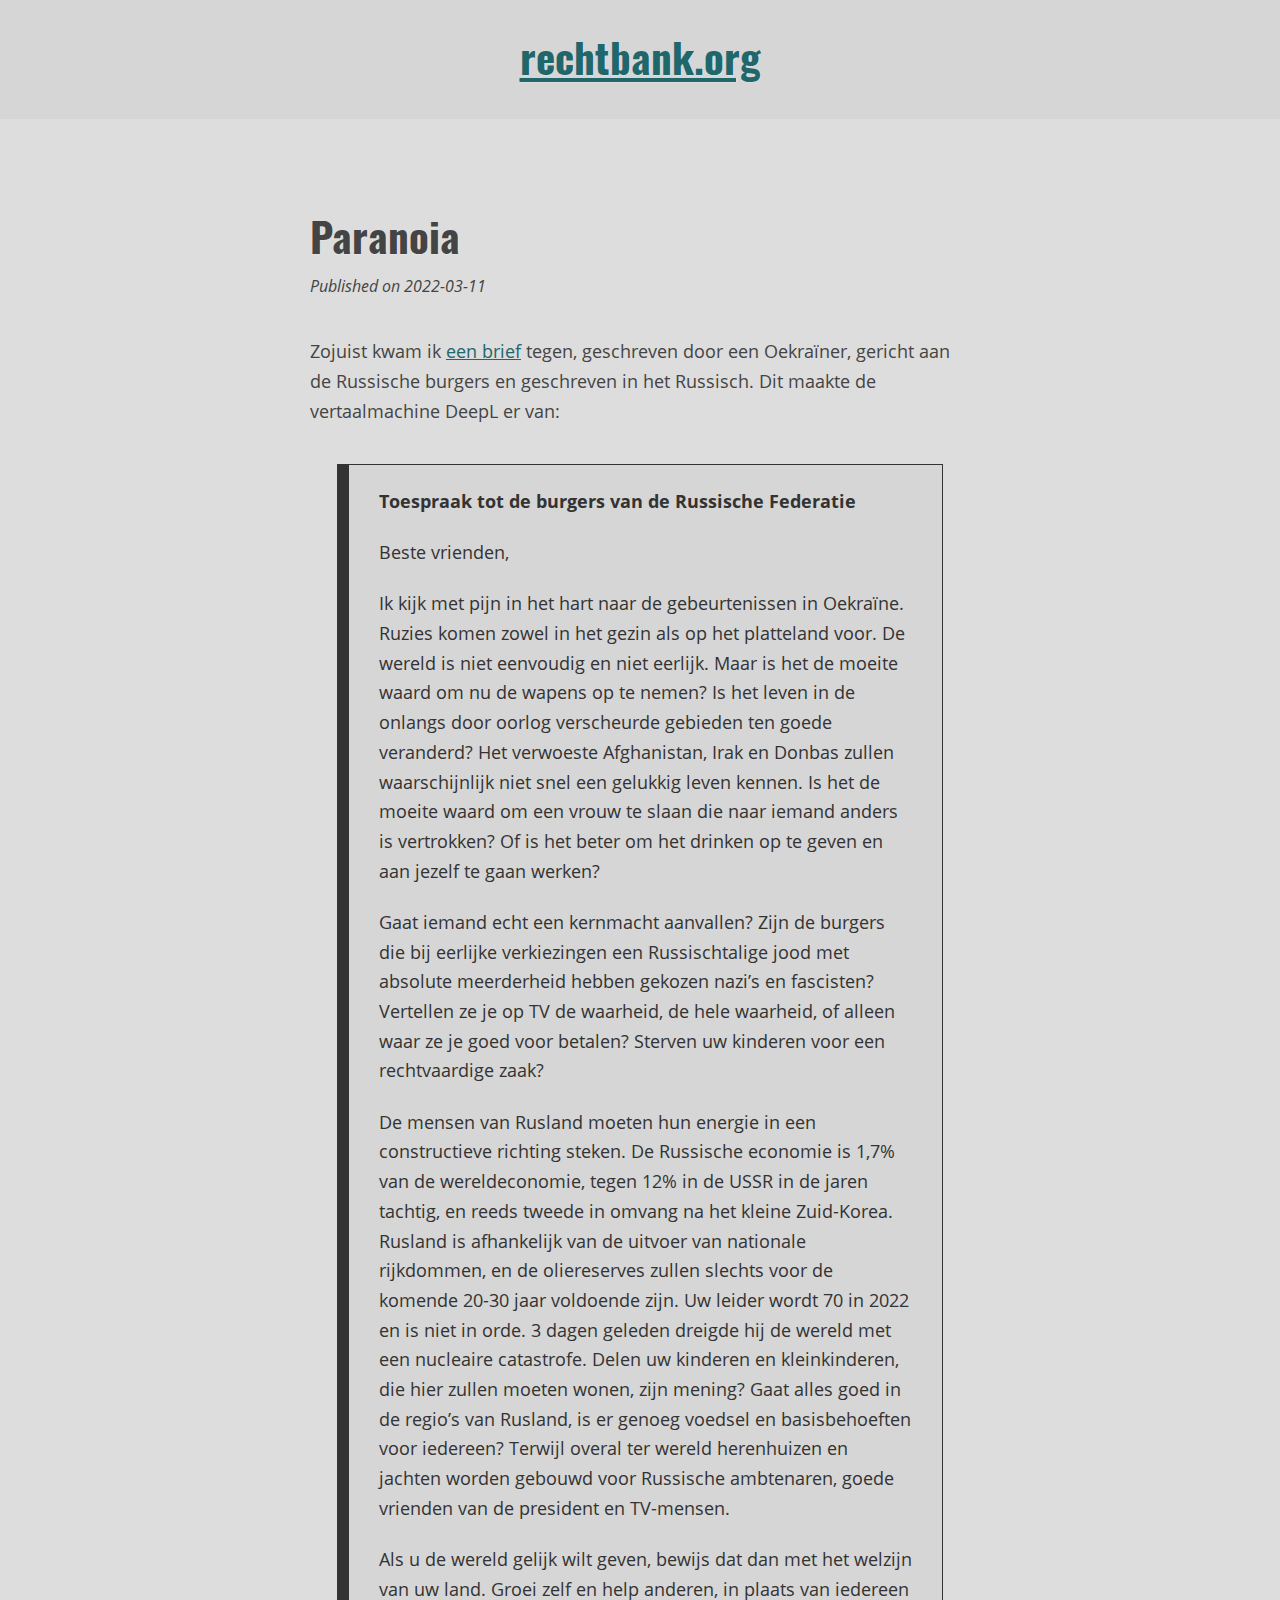
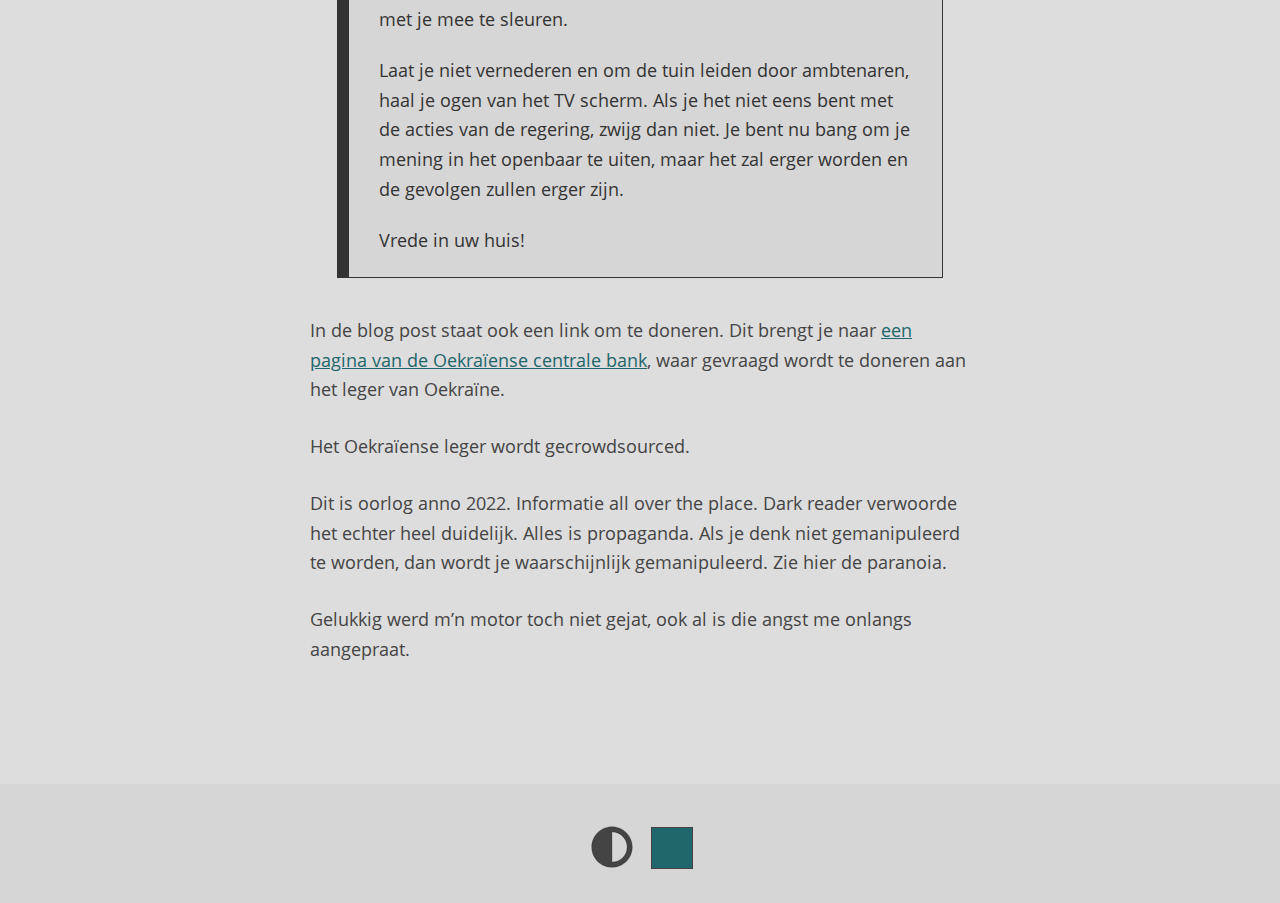
<file: posts/paranoia/index.html>
<!doctype html><html lang=en data-mode=light><head prefix="og: http://ogp.me/ns#"><meta charset=utf-8><meta name=viewport content="width=device-width,initial-scale=1"><meta name=generator content="Hugo 0.94.1"><meta name=theme content="Color Your World -- gitlab.com/rmaguiar/hugo-theme-color-your-world"><title>Paranoia</title><meta name=robots content="index follow"><link rel=canonical href=https://rechtbank.github.io/posts/paranoia/><meta property="og:site_name" content="rechtbank.org"><meta property="og:title" content="Paranoia"><meta property="og:url" content="https://rechtbank.github.io/posts/paranoia/"><meta property="og:type" content="article"><meta property="article:published_time" content="2022-03-11"><meta property="article:modified_time" content="2022-03-11"><meta property="og:updated_time" content="2022-03-11"><meta name=theme-color content="#222"><meta name=apple-mobile-web-app-capable content="yes"><meta name=apple-mobile-web-app-status-bar-style content="default"><script type=application/ld+json>{"@context":"https://schema.org","@type":"Article","mainEntityOfPage":{"@type":"WebSite","@id":"https:\/\/rechtbank.github.io"},"headline":"Paranoia","description":"","url":"https:\/\/rechtbank.github.io\/posts\/paranoia\/","inLanguage":"en","datePublished":"2022-03-11","dateModified":"2022-03-11","wordCount":"495","publisher":{"@type":"Person","name":""},"author":{"@type":"Person","name":""}}</script><link rel=stylesheet href=https://rechtbank.github.io/css/main.min.bfaec3ddc00f7782895efb66387bdb4416a3cddbb38955597771de3b7307c0ef.css integrity="sha256-v67D3cAPd4KJXvtmOHvbRBajzduziVVZd3HeO3MHwO8=" crossorigin=anonymous><noscript><meta name=theme-color content="#1dbc91" media="(prefers-color-scheme: dark)"><meta name=theme-color content="#1f676b" media="(prefers-color-scheme: light)"><link rel=stylesheet href=https://rechtbank.github.io/css/noscript.min.9bacd85b6f1d42296c56d3b8457d0c13a4e7f415c4ca5fc8affb6ed6b39cad72.css integrity="sha256-m6zYW28dQilsVtO4RX0ME6Tn9BXEyl/Ir/tu1rOcrXI=" crossorigin=anonymous></noscript><link rel=preload href=/fonts/open-sans-v17-latin-700.woff2 as=font crossorigin=anonymous><link rel=preload href=/fonts/open-sans-v17-latin-italic.woff2 as=font crossorigin=anonymous><link rel=preload href=/fonts/open-sans-v17-latin-regular.woff2 as=font crossorigin=anonymous><link rel=preload href=/fonts/oswald-v29-latin-700.woff2 as=font crossorigin=anonymous><script src=https://rechtbank.github.io/js/main.min.64d0761198b669fd761729070df3bad28720b4da90f3ca75e50bca816a8d217b.js integrity="sha256-ZNB2EZi2af12FykHDfO60ocgtNqQ88p15QvKgWqNIXs=" crossorigin=anonymous></script></head><body><header><a href=/>rechtbank.org</a></header><div class=filler><main><article><header><h1>Paranoia</h1><p>Published on <time datetime=2022-03-11>2022-03-11</time></p></header><p>Zojuist kwam ik <a href=https://darkreader.org/blog/no-war/>een brief</a> tegen, geschreven door een Oekraïner, gericht aan de Russische burgers en geschreven in het Russisch. Dit maakte de vertaalmachine DeepL er van:</p><blockquote><p><strong>Toespraak tot de burgers van de Russische Federatie</strong></p><p>Beste vrienden,</p><p>Ik kijk met pijn in het hart naar de gebeurtenissen in Oekraïne. Ruzies komen zowel in het gezin als op het platteland voor. De wereld is niet eenvoudig en niet eerlijk. Maar is het de moeite waard om nu de wapens op te nemen? Is het leven in de onlangs door oorlog verscheurde gebieden ten goede veranderd? Het verwoeste Afghanistan, Irak en Donbas zullen waarschijnlijk niet snel een gelukkig leven kennen. Is het de moeite waard om een vrouw te slaan die naar iemand anders is vertrokken? Of is het beter om het drinken op te geven en aan jezelf te gaan werken?</p><p>Gaat iemand echt een kernmacht aanvallen? Zijn de burgers die bij eerlijke verkiezingen een Russischtalige jood met absolute meerderheid hebben gekozen nazi&rsquo;s en fascisten? Vertellen ze je op TV de waarheid, de hele waarheid, of alleen waar ze je goed voor betalen? Sterven uw kinderen voor een rechtvaardige zaak?</p><p>De mensen van Rusland moeten hun energie in een constructieve richting steken. De Russische economie is 1,7% van de wereldeconomie, tegen 12% in de USSR in de jaren tachtig, en reeds tweede in omvang na het kleine Zuid-Korea. Rusland is afhankelijk van de uitvoer van nationale rijkdommen, en de oliereserves zullen slechts voor de komende 20-30 jaar voldoende zijn. Uw leider wordt 70 in 2022 en is niet in orde. 3 dagen geleden dreigde hij de wereld met een nucleaire catastrofe. Delen uw kinderen en kleinkinderen, die hier zullen moeten wonen, zijn mening? Gaat alles goed in de regio&rsquo;s van Rusland, is er genoeg voedsel en basisbehoeften voor iedereen? Terwijl overal ter wereld herenhuizen en jachten worden gebouwd voor Russische ambtenaren, goede vrienden van de president en TV-mensen.</p><p>Als u de wereld gelijk wilt geven, bewijs dat dan met het welzijn van uw land. Groei zelf en help anderen, in plaats van iedereen met je mee te sleuren.</p><p>Laat je niet vernederen en om de tuin leiden door ambtenaren, haal je ogen van het TV scherm. Als je het niet eens bent met de acties van de regering, zwijg dan niet. Je bent nu bang om je mening in het openbaar te uiten, maar het zal erger worden en de gevolgen zullen erger zijn.</p><p>Vrede in uw huis!</p></blockquote><p>In de blog post staat ook een link om te doneren. Dit brengt je naar <a href=https://bank.gov.ua/en/news/all/natsionalniy-bank-vidkriv-spetsrahunok-dlya-zboru-koshtiv-na-potrebi-armiyi>een pagina van de Oekraïense centrale bank</a>, waar gevraagd wordt te doneren aan het leger van Oekraïne.</p><p>Het Oekraïense leger wordt gecrowdsourced.</p><p>Dit is oorlog anno 2022. Informatie all over the place. Dark reader verwoorde het echter heel duidelijk. Alles is propaganda. Als je denk niet gemanipuleerd te worden, dan wordt je waarschijnlijk gemanipuleerd. Zie hier de paranoia.</p><p>Gelukkig werd m&rsquo;n motor toch niet gejat, ook al is die angst me onlangs aangepraat.</p></article></main></div><footer><section class=req-js><button class=outline-dashed title="Change to light/dark mode."><svg xmlns="http://www.w3.org/2000/svg" aria-hidden="true"><use xlink:href="#adjust"/></svg></button><input class=outline-dashed type=color list=presets value=#1f676b title="Change accent color." aria-label="Change accent color."><datalist id=presets><option value=#1f676b><option value=#1dbc91></datalist></section></footer><svg xmlns="http://www.w3.org/2000/svg" width="0" height="0" aria-hidden="true"><symbol viewBox="0 0 512 512" id="adjust"><path d="M8 256c0 136.966 111.033 248 248 248s248-111.034 248-248S392.966 8 256 8 8 119.033 8 256zm248 184V72c101.705.0 184 82.311 184 184 0 101.705-82.311 184-184 184z"/></symbol><symbol viewBox="0 0 448 512" id="hashtag"><path d="M440.667 182.109l7.143-40c1.313-7.355-4.342-14.109-11.813-14.109h-74.81l14.623-81.891C377.123 38.754 371.468 32 363.997 32h-40.632a12 12 0 00-11.813 9.891L296.175 128H197.54l14.623-81.891C213.477 38.754 207.822 32 200.35 32h-40.632a12 12 0 00-11.813 9.891L132.528 128H53.432a12 12 0 00-11.813 9.891l-7.143 40C33.163 185.246 38.818 192 46.289 192h74.81L98.242 320H19.146a12 12 0 00-11.813 9.891l-7.143 40C-1.123 377.246 4.532 384 12.003 384h74.81L72.19 465.891C70.877 473.246 76.532 480 84.003 480h40.632a12 12 0 0011.813-9.891L151.826 384h98.634l-14.623 81.891C234.523 473.246 240.178 480 247.65 480h40.632a12 12 0 0011.813-9.891L315.472 384h79.096a12 12 0 0011.813-9.891l7.143-40c1.313-7.355-4.342-14.109-11.813-14.109h-74.81l22.857-128h79.096a12 12 0 0011.813-9.891zM261.889 320h-98.634l22.857-128h98.634l-22.857 128z"/></symbol></svg></body></html>
</file>
